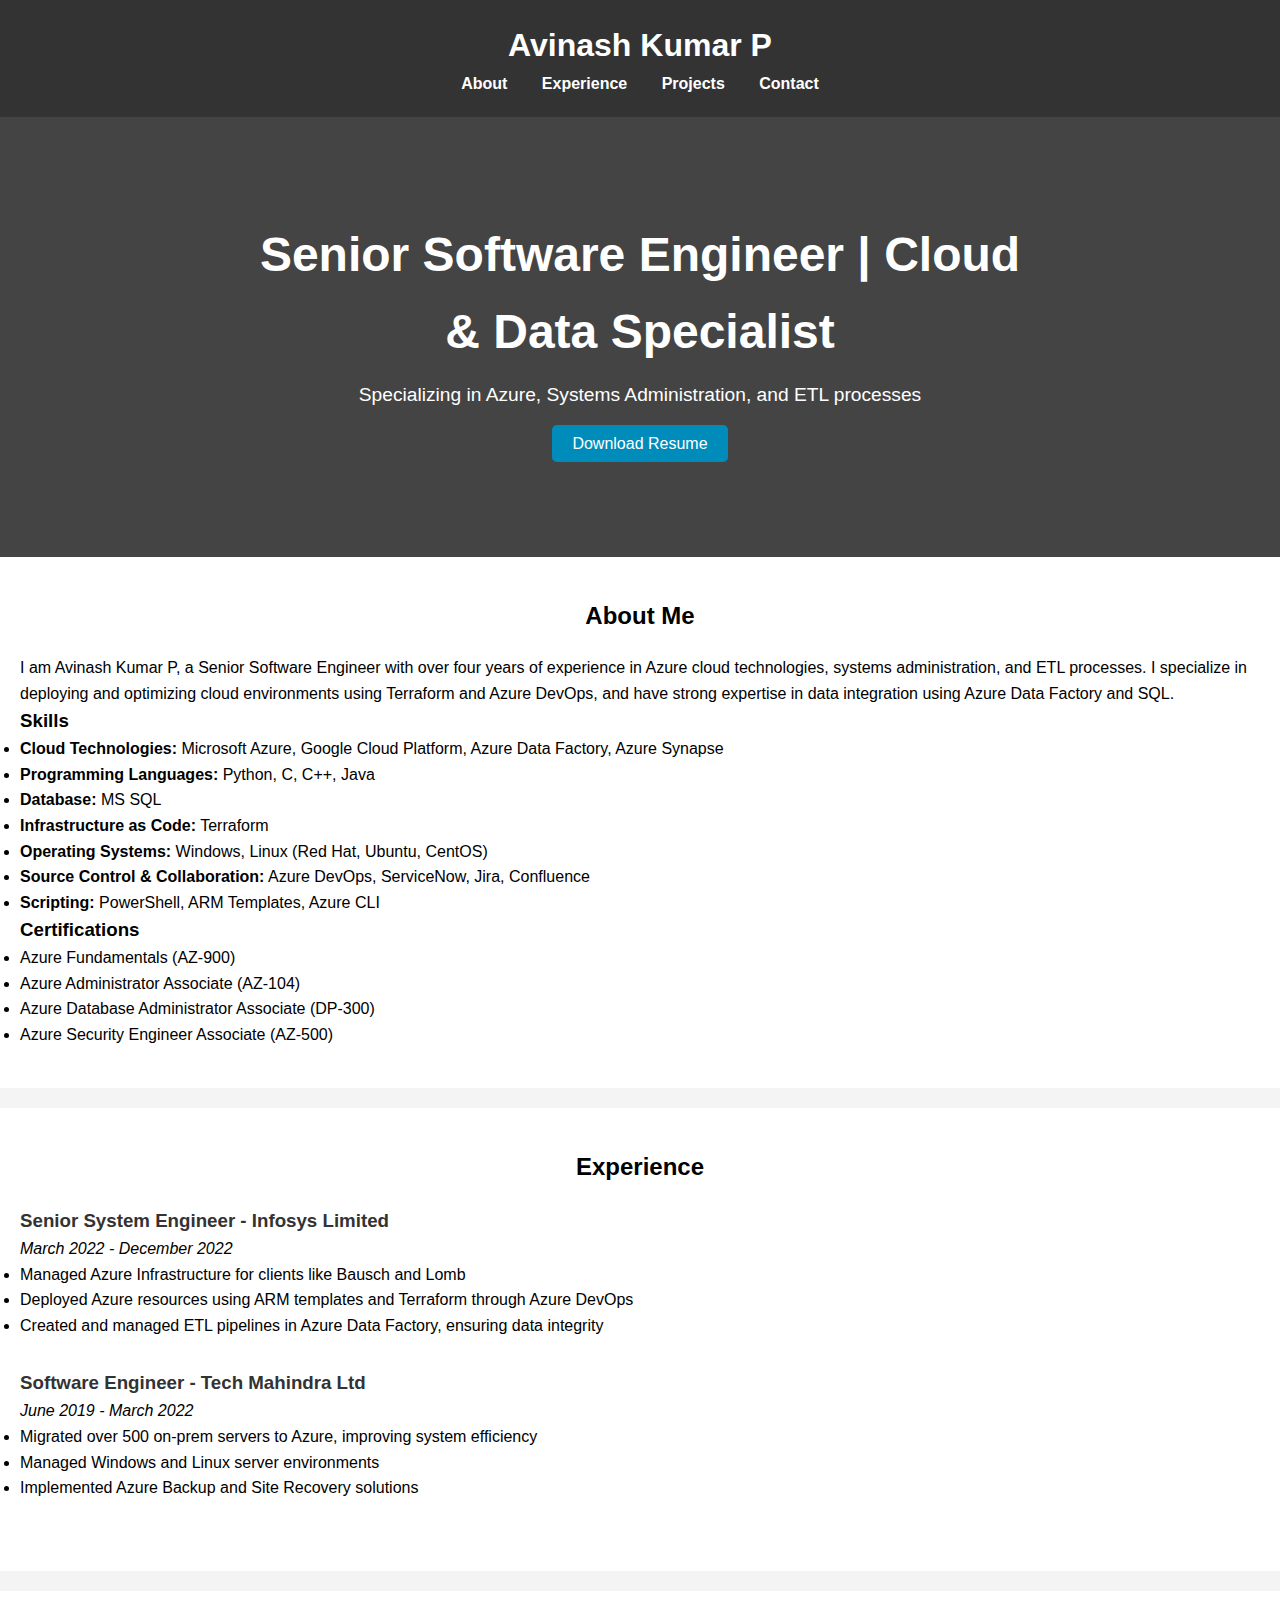
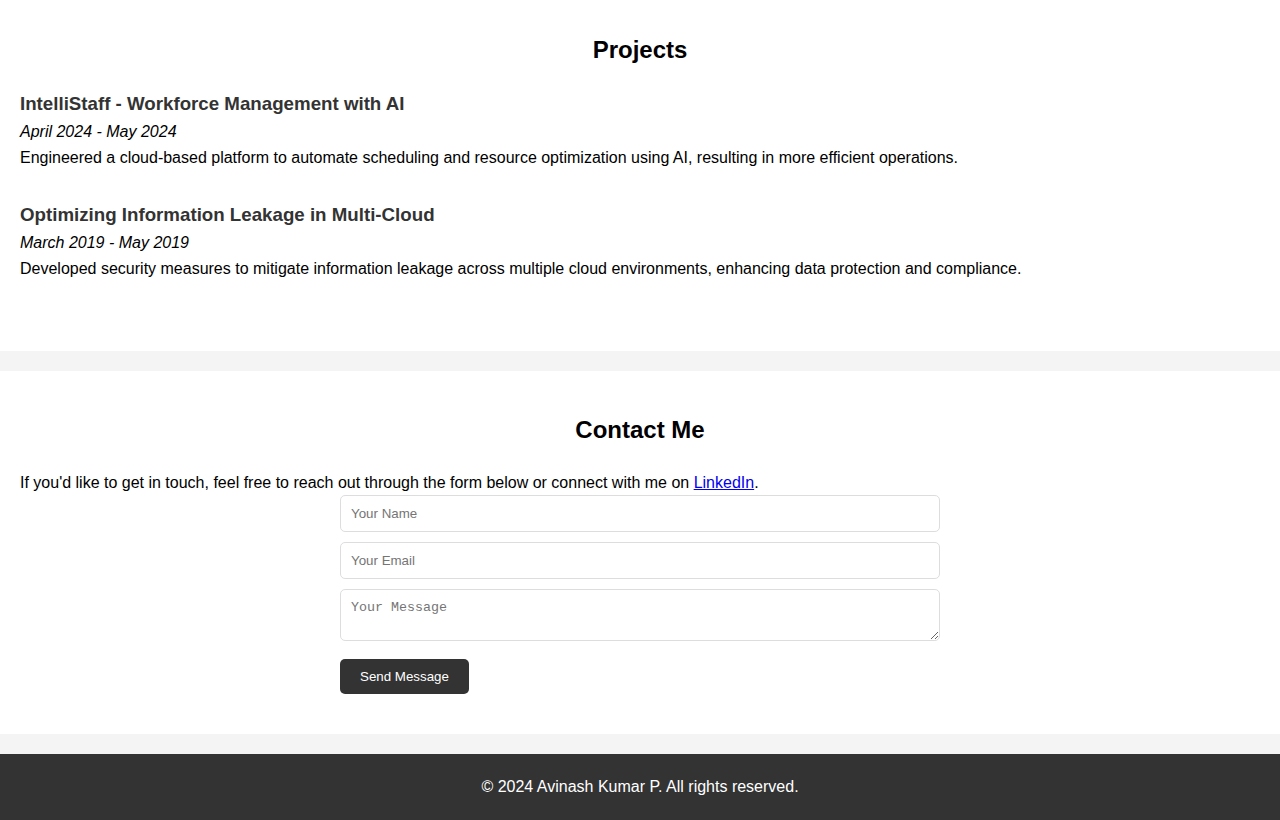
<file: index.html>
<!DOCTYPE html>
<html lang="en">
<head>
    <meta charset="UTF-8">
    <meta name="viewport" content="width=device-width, initial-scale=1.0">
    <title>Avinash Kumar P - Portfolio</title>
    <link rel="stylesheet" href="styles.css">
</head>
<body>
    <header>
        <nav>
            <h1>Avinash Kumar P</h1>
            <ul>
                <li><a href="#about">About</a></li>
                <li><a href="#experience">Experience</a></li>
                <li><a href="#projects">Projects</a></li>
                <li><a href="#contact">Contact</a></li>
            </ul>
        </nav>
    </header>

    <section class="hero">
        <div class="hero-content">
            <h2>Senior Software Engineer | Cloud & Data Specialist</h2>
            <p>Specializing in Azure, Systems Administration, and ETL processes</p>
            <a href="resume.pdf" class="btn" download>Download Resume</a>
        </div>
    </section>

    <section id="about" class="section">
        <h2>About Me</h2>
        <p>
            I am Avinash Kumar P, a Senior Software Engineer with over four years of experience in Azure cloud technologies, systems administration, and ETL processes. I specialize in deploying and optimizing cloud environments using Terraform and Azure DevOps, and have strong expertise in data integration using Azure Data Factory and SQL.
        </p>
        <h3>Skills</h3>
        <ul>
            <li><strong>Cloud Technologies:</strong> Microsoft Azure, Google Cloud Platform, Azure Data Factory, Azure Synapse</li>
            <li><strong>Programming Languages:</strong> Python, C, C++, Java</li>
            <li><strong>Database:</strong> MS SQL</li>
            <li><strong>Infrastructure as Code:</strong> Terraform</li>
            <li><strong>Operating Systems:</strong> Windows, Linux (Red Hat, Ubuntu, CentOS)</li>
            <li><strong>Source Control & Collaboration:</strong> Azure DevOps, ServiceNow, Jira, Confluence</li>
            <li><strong>Scripting:</strong> PowerShell, ARM Templates, Azure CLI</li>
        </ul>

        <h3>Certifications</h3>
        <ul>
            <li>Azure Fundamentals (AZ-900)</li>
            <li>Azure Administrator Associate (AZ-104)</li>
            <li>Azure Database Administrator Associate (DP-300)</li>
            <li>Azure Security Engineer Associate (AZ-500)</li>
        </ul>
    </section>

    <section id="experience" class="section">
        <h2>Experience</h2>

        <div class="job">
            <h3>Senior System Engineer - Infosys Limited</h3>
            <p><em>March 2022 - December 2022</em></p>
            <ul>
                <li>Managed Azure Infrastructure for clients like Bausch and Lomb</li>
                <li>Deployed Azure resources using ARM templates and Terraform through Azure DevOps</li>
                <li>Created and managed ETL pipelines in Azure Data Factory, ensuring data integrity</li>
            </ul>
        </div>

        <div class="job">
            <h3>Software Engineer - Tech Mahindra Ltd</h3>
            <p><em>June 2019 - March 2022</em></p>
            <ul>
                <li>Migrated over 500 on-prem servers to Azure, improving system efficiency</li>
                <li>Managed Windows and Linux server environments</li>
                <li>Implemented Azure Backup and Site Recovery solutions</li>
            </ul>
        </div>
    </section>

    <section id="projects" class="section">
        <h2>Projects</h2>

        <div class="project">
            <h3>IntelliStaff - Workforce Management with AI</h3>
            <p><em>April 2024 - May 2024</em></p>
            <p>Engineered a cloud-based platform to automate scheduling and resource optimization using AI, resulting in more efficient operations.</p>
        </div>

        <div class="project">
            <h3>Optimizing Information Leakage in Multi-Cloud</h3>
            <p><em>March 2019 - May 2019</em></p>
            <p>Developed security measures to mitigate information leakage across multiple cloud environments, enhancing data protection and compliance.</p>
        </div>
    </section>

    <section id="contact" class="section contact">
        <h2>Contact Me</h2>
        <p>If you'd like to get in touch, feel free to reach out through the form below or connect with me on <a href="https://www.linkedin.com/in/avinash-kumar-p" target="_blank">LinkedIn</a>.</p>
        
        <form action="#" method="POST">
            <input type="text" name="name" placeholder="Your Name" required>
            <input type="email" name="email" placeholder="Your Email" required>
            <textarea name="message" placeholder="Your Message" required></textarea>
            <button type="submit" class="btn">Send Message</button>
        </form>
    </section>

    <footer>
        <p>&copy; 2024 Avinash Kumar P. All rights reserved.</p>
    </footer>
</body>
</html>
</file>
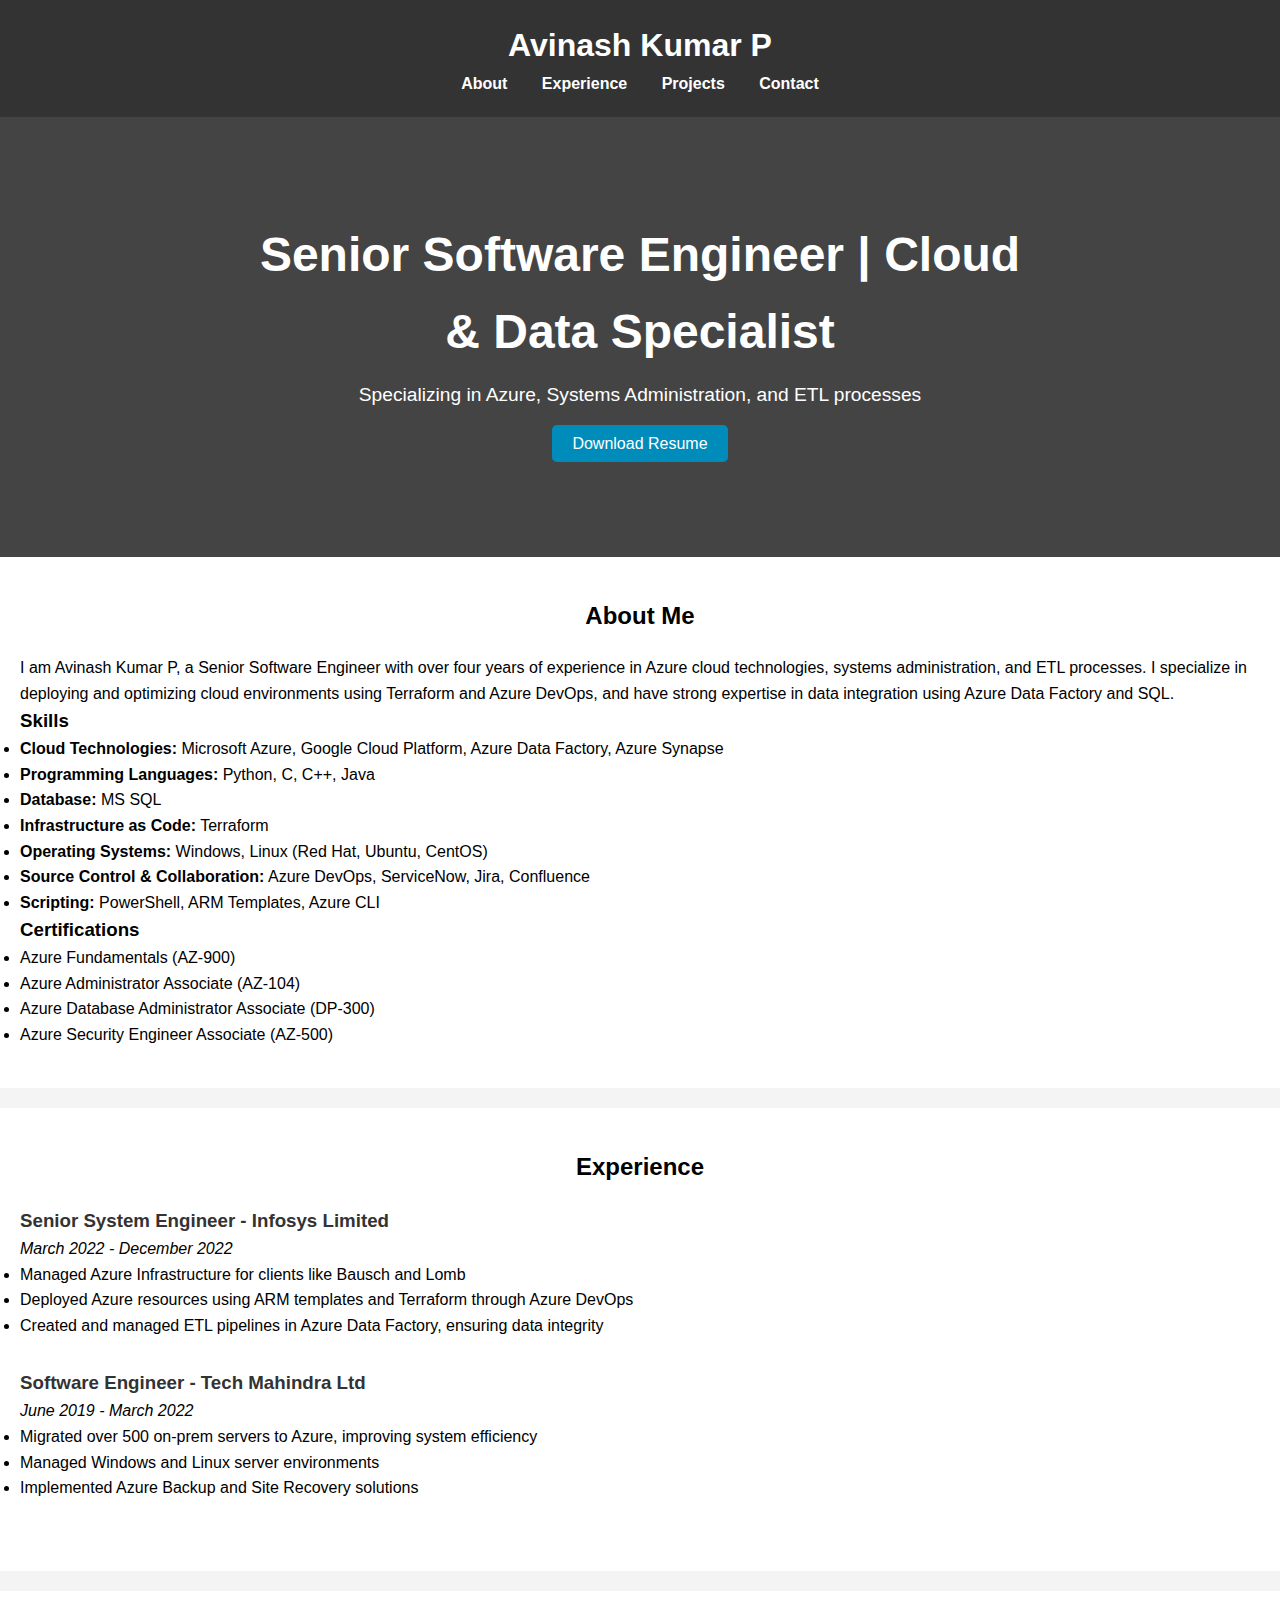
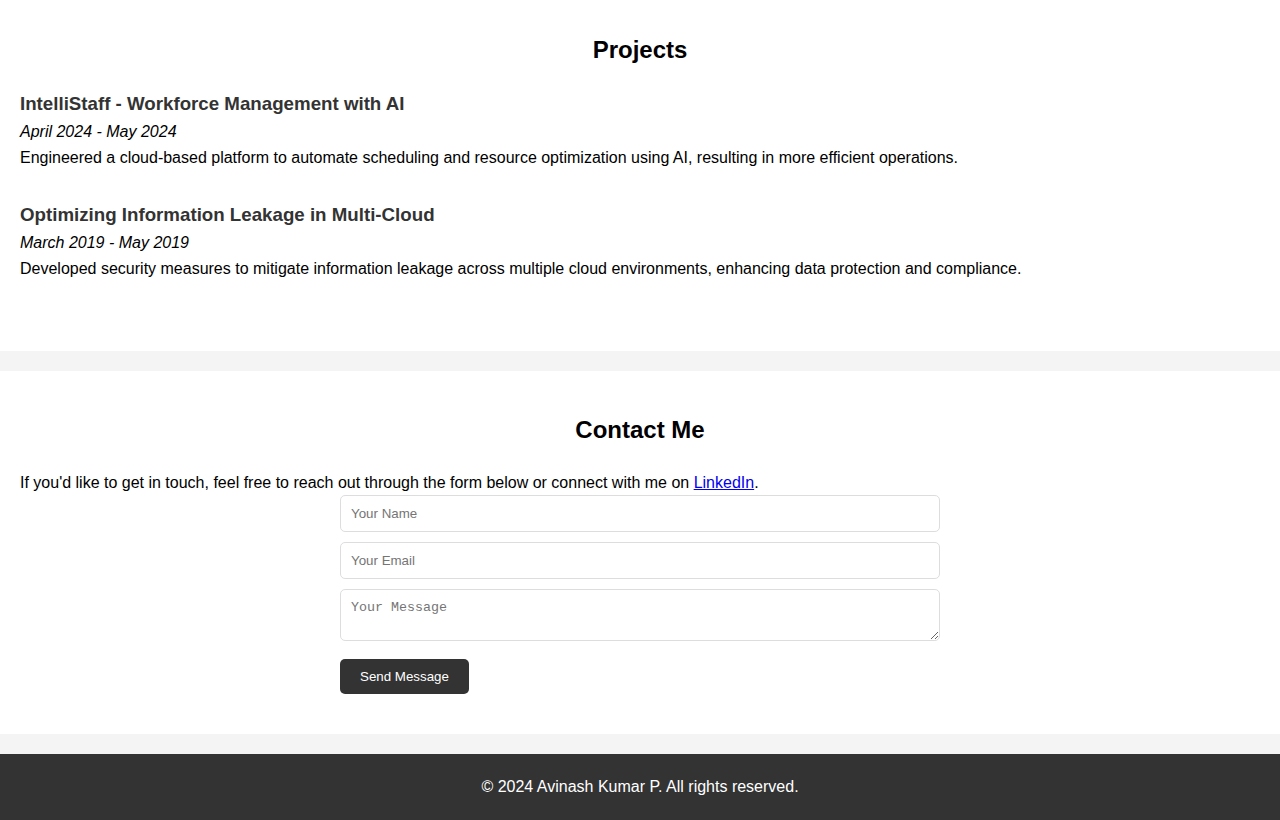
<file: port.html>
<!DOCTYPE html>
<html lang="en">
<head>
    <meta charset="UTF-8">
    <meta name="viewport" content="width=device-width, initial-scale=1.0">
    <title>Avinash Kumar P - Portfolio</title>
    <link rel="stylesheet" href="styles.css">
</head>
<body>
    <header>
        <nav>
            <h1>Avinash Kumar P</h1>
            <ul>
                <li><a href="#about">About</a></li>
                <li><a href="#experience">Experience</a></li>
                <li><a href="#projects">Projects</a></li>
                <li><a href="#contact">Contact</a></li>
            </ul>
        </nav>
    </header>

    <section class="hero">
        <div class="hero-content">
            <h2>Senior Software Engineer | Cloud & Data Specialist</h2>
            <p>Specializing in Azure, Systems Administration, and ETL processes</p>
            <a href="resume.pdf" class="btn" download>Download Resume</a>
        </div>
    </section>

    <section id="about" class="section">
        <h2>About Me</h2>
        <p>
            I am Avinash Kumar P, a Senior Software Engineer with over four years of experience in Azure cloud technologies, systems administration, and ETL processes. I specialize in deploying and optimizing cloud environments using Terraform and Azure DevOps, and have strong expertise in data integration using Azure Data Factory and SQL.
        </p>
        <h3>Skills</h3>
        <ul>
            <li><strong>Cloud Technologies:</strong> Microsoft Azure, Google Cloud Platform, Azure Data Factory, Azure Synapse</li>
            <li><strong>Programming Languages:</strong> Python, C, C++, Java</li>
            <li><strong>Database:</strong> MS SQL</li>
            <li><strong>Infrastructure as Code:</strong> Terraform</li>
            <li><strong>Operating Systems:</strong> Windows, Linux (Red Hat, Ubuntu, CentOS)</li>
            <li><strong>Source Control & Collaboration:</strong> Azure DevOps, ServiceNow, Jira, Confluence</li>
            <li><strong>Scripting:</strong> PowerShell, ARM Templates, Azure CLI</li>
        </ul>

        <h3>Certifications</h3>
        <ul>
            <li>Azure Fundamentals (AZ-900)</li>
            <li>Azure Administrator Associate (AZ-104)</li>
            <li>Azure Database Administrator Associate (DP-300)</li>
            <li>Azure Security Engineer Associate (AZ-500)</li>
        </ul>
    </section>

    <section id="experience" class="section">
        <h2>Experience</h2>

        <div class="job">
            <h3>Senior System Engineer - Infosys Limited</h3>
            <p><em>March 2022 - December 2022</em></p>
            <ul>
                <li>Managed Azure Infrastructure for clients like Bausch and Lomb</li>
                <li>Deployed Azure resources using ARM templates and Terraform through Azure DevOps</li>
                <li>Created and managed ETL pipelines in Azure Data Factory, ensuring data integrity</li>
            </ul>
        </div>

        <div class="job">
            <h3>Software Engineer - Tech Mahindra Ltd</h3>
            <p><em>June 2019 - March 2022</em></p>
            <ul>
                <li>Migrated over 500 on-prem servers to Azure, improving system efficiency</li>
                <li>Managed Windows and Linux server environments</li>
                <li>Implemented Azure Backup and Site Recovery solutions</li>
            </ul>
        </div>
    </section>

    <section id="projects" class="section">
        <h2>Projects</h2>

        <div class="project">
            <h3>IntelliStaff - Workforce Management with AI</h3>
            <p><em>April 2024 - May 2024</em></p>
            <p>Engineered a cloud-based platform to automate scheduling and resource optimization using AI, resulting in more efficient operations.</p>
        </div>

        <div class="project">
            <h3>Optimizing Information Leakage in Multi-Cloud</h3>
            <p><em>March 2019 - May 2019</em></p>
            <p>Developed security measures to mitigate information leakage across multiple cloud environments, enhancing data protection and compliance.</p>
        </div>
    </section>

    <section id="contact" class="section contact">
        <h2>Contact Me</h2>
        <p>If you'd like to get in touch, feel free to reach out through the form below or connect with me on <a href="https://www.linkedin.com/in/avinash-kumar-p" target="_blank">LinkedIn</a>.</p>
        
        <form action="#" method="POST">
            <input type="text" name="name" placeholder="Your Name" required>
            <input type="email" name="email" placeholder="Your Email" required>
            <textarea name="message" placeholder="Your Message" required></textarea>
            <button type="submit" class="btn">Send Message</button>
        </form>
    </section>

    <footer>
        <p>&copy; 2024 Avinash Kumar P. All rights reserved.</p>
    </footer>
</body>
</html>
</file>
<file: styles.css>
* {
    margin: 0;
    padding: 0;
    box-sizing: border-box;
}

body {
    font-family: Arial, sans-serif;
    line-height: 1.6;
    background-color: #f4f4f4;
}

header {
    background-color: #333;
    color: #fff;
    padding: 20px;
    text-align: center;
}

nav ul {
    list-style: none;
}

nav ul li {
    display: inline;
    margin: 0 15px;
}

nav ul li a {
    color: #fff;
    text-decoration: none;
    font-weight: bold;
}

.hero {
    background-color: #444;
    color: #fff;
    padding: 100px 20px;
    text-align: center;
}

.hero-content {
    max-width: 800px;
    margin: 0 auto;
}

.hero h2 {
    font-size: 3em;
    margin-bottom: 10px;
}

.hero p {
    font-size: 1.2em;
    margin-bottom: 20px;
}

.btn {
    background-color: #008cba;
    color: #fff;
    padding: 10px 20px;
    text-decoration: none;
    border-radius: 5px;
}

.btn:hover {
    background-color: #005f5f;
}

.section {
    padding: 40px 20px;
    background-color: #fff;
    margin-bottom: 20px;
}

.section h2 {
    text-align: center;
    margin-bottom: 20px;
}

.job, .project {
    margin-bottom: 30px;
}

.job h3, .project h3 {
    color: #333;
}

.contact form {
    max-width: 600px;
    margin: 0 auto;
}

.contact form input, .contact form textarea {
    width: 100%;
    padding: 10px;
    margin-bottom: 10px;
    border: 1px solid #ddd;
    border-radius: 5px;
}

.contact form button {
    background-color: #333;
    color: #fff;
    padding: 10px 20px;
    border: none;
    cursor: pointer;
    border-radius: 5px;
}

.contact form button:hover {
    background-color: #555;
}

footer {
    text-align: center;
    padding: 20px;
    background-color: #333;
    color: #fff;
}
</file>
